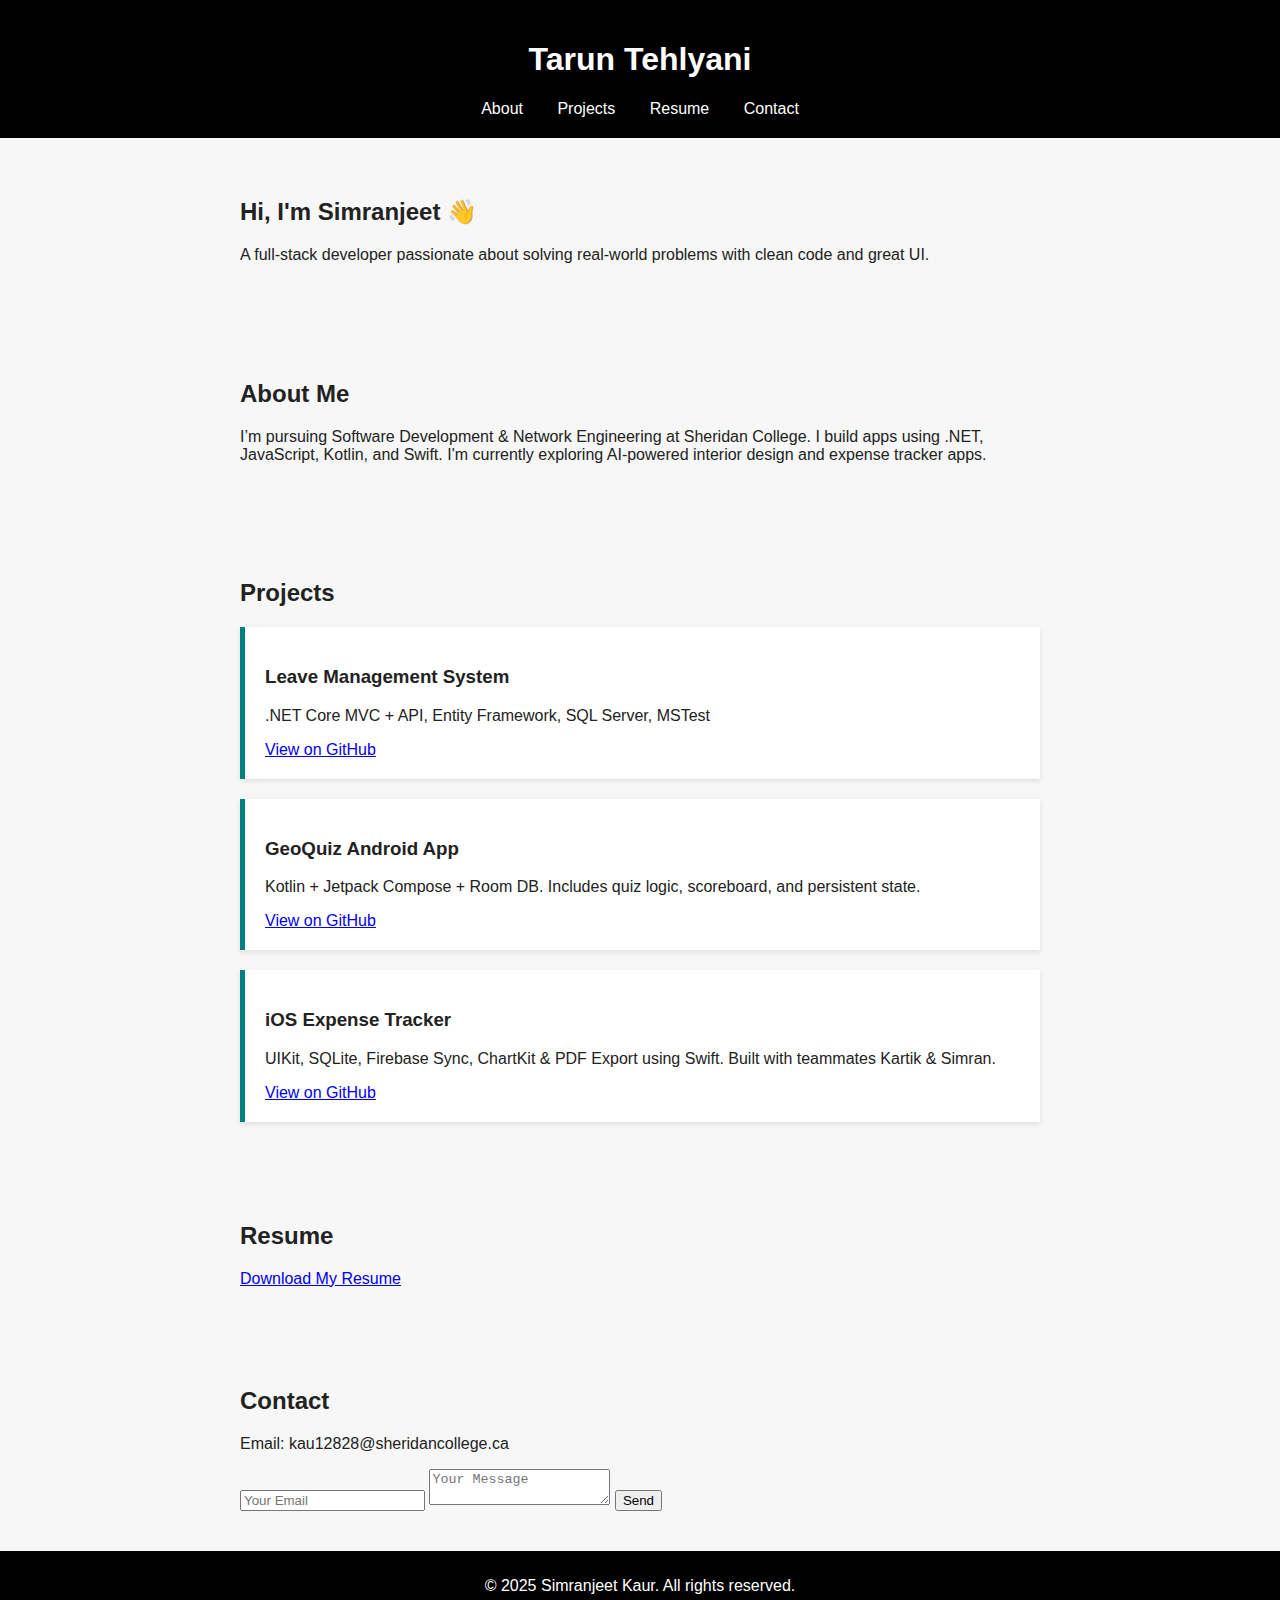
<file: index.html>
<!DOCTYPE html>
<html lang="en">
<head>
  <meta charset="UTF-8" />
  <meta name="viewport" content="width=device-width, initial-scale=1.0" />
  <title>Tarun Tehlyani | Developer Portfolio</title>
  <link rel="stylesheet" href="site.css" />
</head>
<body>

  <header>
    <h1>Tarun Tehlyani</h1>
    <nav>
      <a href="#about">About</a>
      <a href="#projects">Projects</a>
      <a href="#resume">Resume</a>
      <a href="#contact">Contact</a>
    </nav>
  </header>

  <section id="hero">
    <h2>Hi, I'm Simranjeet 👋</h2>
    <p>A full-stack developer passionate about solving real-world problems with clean code and great UI.</p>
  </section>

  <section id="about">
    <h2>About Me</h2>
    <p>I’m pursuing Software Development & Network Engineering at Sheridan College. I build apps using .NET, JavaScript, Kotlin, and Swift. I'm currently exploring AI-powered interior design and expense tracker apps.</p>
  </section>

  <section id="projects">
    <h2>Projects</h2>

    <div class="project-card">
      <h3>Leave Management System</h3>
      <p>.NET Core MVC + API, Entity Framework, SQL Server, MSTest</p>
      <a href="https://github.com/your-repo1">View on GitHub</a>
    </div>

    <div class="project-card">
      <h3>GeoQuiz Android App</h3>
      <p>Kotlin + Jetpack Compose + Room DB. Includes quiz logic, scoreboard, and persistent state.</p>
      <a href="https://github.com/your-repo2">View on GitHub</a>
    </div>

    <div class="project-card">
      <h3>iOS Expense Tracker</h3>
      <p>UIKit, SQLite, Firebase Sync, ChartKit & PDF Export using Swift. Built with teammates Kartik & Simran.</p>
      <a href="https://github.com/your-repo3">View on GitHub</a>
    </div>

  </section>

  <section id="resume">
    <h2>Resume</h2>
    <a href="assets/resume.pdf" target="_blank">Download My Resume</a>
  </section>

  <section id="contact">
    <h2>Contact</h2>
    <p>Email: kau12828@sheridancollege.ca</p>
    <form action="https://formspree.io/f/YOUR_ID" method="POST">
      <input type="email" name="_replyto" placeholder="Your Email" required />
      <textarea name="message" placeholder="Your Message" required></textarea>
      <button type="submit">Send</button>
    </form>
  </section>

  <footer>
    <p>© 2025 Simranjeet Kaur. All rights reserved.</p>
  </footer>

</body>
</html>
</file>
<file: site.css>
body {
    font-family: 'Segoe UI', sans-serif;
    margin: 0;
    padding: 0;
    background-color: #f7f7f7;
    color: #222;
  }
  
  header {
    background-color: #000;
    color: white;
    padding: 20px;
    text-align: center;
  }
  
  nav a {
    margin: 0 15px;
    color: white;
    text-decoration: none;
  }
  
  section {
    padding: 40px;
    max-width: 800px;
    margin: auto;
  }
  
  .project-card {
    background: white;
    padding: 20px;
    margin-top: 20px;
    border-left: 5px solid teal;
    box-shadow: 0 2px 5px rgba(0,0,0,0.1);
  }
  
  footer {
    background: #000;
    color: #fff;
    text-align: center;
    padding: 10px;
  }
</file>
